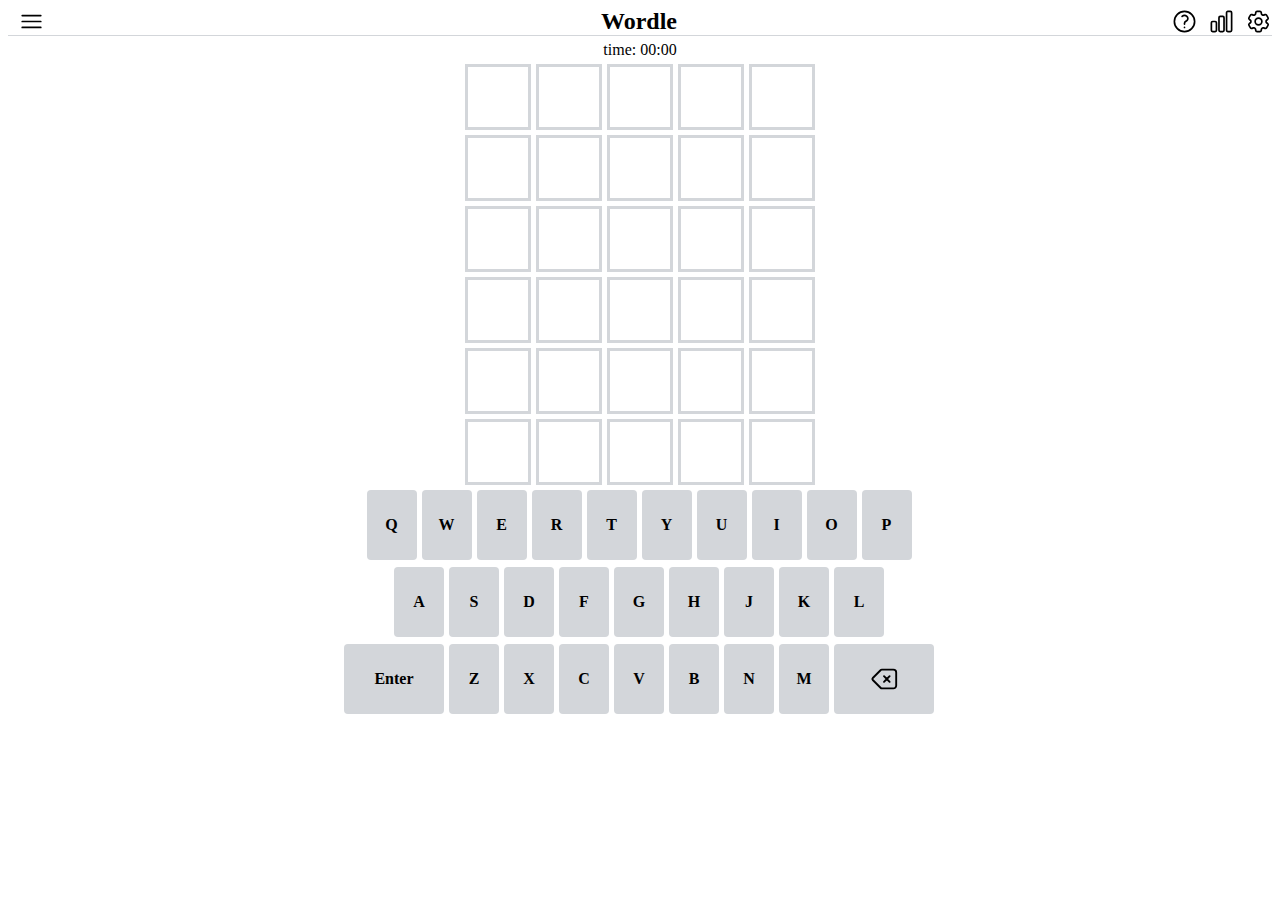
<file: index.html>
<!DOCTYPE html>
<html lang="en">
  <head>
    <meta charset="UTF-8" />
    <meta name="viewport" content="width=device-width, initial-scale=1.0" />
    <title>Document</title>
    <link rel="stylesheet" href="css/main.css" />
    <link rel="stylesheet" href="css/header.css" />
    <link rel="stylesheet" href="css/fotter.css" />
  </head>
  <body>
    <header>
      <div class="header-column">
        <div class="header-icon">
          <img src="assets/bar.svg" alt="" />
        </div>
      </div>
      <div class="header-title">Wordle</div>
      <div class="header-column">
        <div class="header-icon">
          <img src="assets/question.svg" alt="" />
        </div>
        <div class="header-icon">
          <img src="assets/chart-bar.svg" alt="" />
        </div>
        <div class="header-icon">
          <img src="assets/cog.svg" alt="" />
        </div>
      </div>
    </header>
    <main>
      <div id="timer">time: 00:00</div>
      <div class="board-row row-0">
        <div class="board-column" data-index="00"></div>
        <div class="board-column" data-index="01"></div>
        <div class="board-column" data-index="02"></div>
        <div class="board-column" data-index="03"></div>
        <div class="board-column" data-index="04"></div>
      </div>
      <div class="board-row row-1">
        <div class="board-column" data-index="10"></div>
        <div class="board-column" data-index="11"></div>
        <div class="board-column" data-index="12"></div>
        <div class="board-column" data-index="13"></div>
        <div class="board-column" data-index="14"></div>
      </div>
      <div class="board-row row-2">
        <div class="board-column" data-index="20"></div>
        <div class="board-column" data-index="21"></div>
        <div class="board-column" data-index="22"></div>
        <div class="board-column" data-index="23"></div>
        <div class="board-column" data-index="24"></div>
      </div>
      <div class="board-row row-3">
        <div class="board-column" data-index="30"></div>
        <div class="board-column" data-index="31"></div>
        <div class="board-column" data-index="32"></div>
        <div class="board-column" data-index="33"></div>
        <div class="board-column" data-index="34"></div>
      </div>
      <div class="board-row row-4">
        <div class="board-column" data-index="40"></div>
        <div class="board-column" data-index="41"></div>
        <div class="board-column" data-index="42"></div>
        <div class="board-column" data-index="43"></div>
        <div class="board-column" data-index="44"></div>
      </div>
      <div class="board-row row-5">
        <div class="board-column" data-index="50"></div>
        <div class="board-column" data-index="51"></div>
        <div class="board-column" data-index="52"></div>
        <div class="board-column" data-index="53"></div>
        <div class="board-column" data-index="54"></div>
      </div>
    </main>
    <footer>
      <div class="keyboard-row row-0">
        <div class="keyboard-column" data-key="Q">Q</div>
        <div class="keyboard-column" data-key="W">W</div>
        <div class="keyboard-column" data-key="E">E</div>
        <div class="keyboard-column" data-key="R">R</div>
        <div class="keyboard-column" data-key="T">T</div>
        <div class="keyboard-column" data-key="Y">Y</div>
        <div class="keyboard-column" data-key="U">U</div>
        <div class="keyboard-column" data-key="I">I</div>
        <div class="keyboard-column" data-key="O">O</div>
        <div class="keyboard-column" data-key="P">P</div>
      </div>
      <div class="keyboard-row row-1">
        <div class="keyboard-column" data-key="A">A</div>
        <div class="keyboard-column" data-key="S">S</div>
        <div class="keyboard-column" data-key="D">D</div>
        <div class="keyboard-column" data-key="F">F</div>
        <div class="keyboard-column" data-key="G">G</div>
        <div class="keyboard-column" data-key="H">H</div>
        <div class="keyboard-column" data-key="J">J</div>
        <div class="keyboard-column" data-key="K">K</div>
        <div class="keyboard-column" data-key="L">L</div>
      </div>
      <div class="keyboard-row row-2">
        <div class="keyboard-column_wide">Enter</div>
        <div class="keyboard-column" data-key="Z">Z</div>
        <div class="keyboard-column" data-key="X">X</div>
        <div class="keyboard-column" data-key="C">C</div>
        <div class="keyboard-column" data-key="V">V</div>
        <div class="keyboard-column" data-key="B">B</div>
        <div class="keyboard-column" data-key="N">N</div>
        <div class="keyboard-column" data-key="M">M</div>
        <div class="keyboard-column_wide">
          <div class="keyboard-block_wide img">
            <img src="assets/backspace.svg" alt="" />
          </div>
        </div>
      </div>
    </footer>
    <script src="js/index.js"></script>
  </body>
</html>
</file>
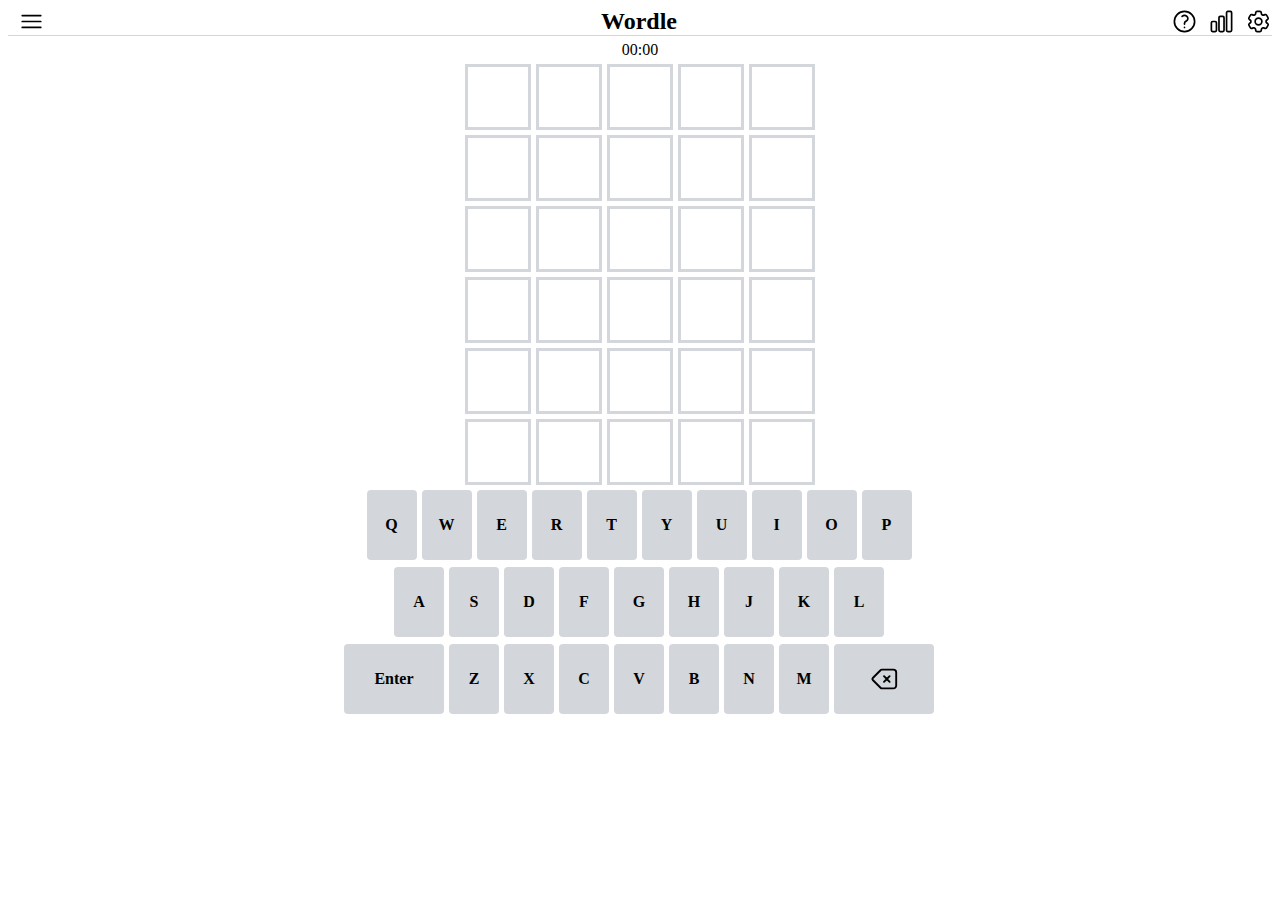
<file: static/index.html>
<!DOCTYPE html>
<html lang="en">
  <head>
    <meta charset="UTF-8" />
    <meta name="viewport" content="width=device-width, initial-scale=1.0" />
    <title>Document</title>
    <link rel="stylesheet" href="css/main.css" />
    <link rel="stylesheet" href="css/header.css" />
    <link rel="stylesheet" href="css/fotter.css" />
  </head>
  <body>
    <header>
      <div class="header-column">
        <div class="header-icon">
          <img src="assets/bar.svg" alt="" />
        </div>
      </div>
      <div class="header-title">Wordle</div>
      <div class="header-column">
        <div class="header-icon">
          <img src="assets/question.svg" alt="" />
        </div>
        <div class="header-icon">
          <img src="assets/chart-bar.svg" alt="" />
        </div>
        <div class="header-icon">
          <img src="assets/cog.svg" alt="" />
        </div>
      </div>
    </header>
    <main>
      <div id="timer">00:00</div>
      <div class="board-row row-0">
        <div class="board-column" data-index="00"></div>
        <div class="board-column" data-index="01"></div>
        <div class="board-column" data-index="02"></div>
        <div class="board-column" data-index="03"></div>
        <div class="board-column" data-index="04"></div>
      </div>
      <div class="board-row row-1">
        <div class="board-column" data-index="10"></div>
        <div class="board-column" data-index="11"></div>
        <div class="board-column" data-index="12"></div>
        <div class="board-column" data-index="13"></div>
        <div class="board-column" data-index="14"></div>
      </div>
      <div class="board-row row-2">
        <div class="board-column" data-index="20"></div>
        <div class="board-column" data-index="21"></div>
        <div class="board-column" data-index="22"></div>
        <div class="board-column" data-index="23"></div>
        <div class="board-column" data-index="24"></div>
      </div>
      <div class="board-row row-3">
        <div class="board-column" data-index="30"></div>
        <div class="board-column" data-index="31"></div>
        <div class="board-column" data-index="32"></div>
        <div class="board-column" data-index="33"></div>
        <div class="board-column" data-index="34"></div>
      </div>
      <div class="board-row row-4">
        <div class="board-column" data-index="40"></div>
        <div class="board-column" data-index="41"></div>
        <div class="board-column" data-index="42"></div>
        <div class="board-column" data-index="43"></div>
        <div class="board-column" data-index="44"></div>
      </div>
      <div class="board-row row-5">
        <div class="board-column" data-index="50"></div>
        <div class="board-column" data-index="51"></div>
        <div class="board-column" data-index="52"></div>
        <div class="board-column" data-index="53"></div>
        <div class="board-column" data-index="54"></div>
      </div>
    </main>
    <footer>
      <div class="keyboard-row row-0">
        <div class="keyboard-column" data-key="Q">Q</div>
        <div class="keyboard-column" data-key="W">W</div>
        <div class="keyboard-column" data-key="E">E</div>
        <div class="keyboard-column" data-key="R">R</div>
        <div class="keyboard-column" data-key="T">T</div>
        <div class="keyboard-column" data-key="Y">Y</div>
        <div class="keyboard-column" data-key="U">U</div>
        <div class="keyboard-column" data-key="I">I</div>
        <div class="keyboard-column" data-key="O">O</div>
        <div class="keyboard-column" data-key="P">P</div>
      </div>
      <div class="keyboard-row row-1">
        <div class="keyboard-column" data-key="A">A</div>
        <div class="keyboard-column" data-key="S">S</div>
        <div class="keyboard-column" data-key="D">D</div>
        <div class="keyboard-column" data-key="F">F</div>
        <div class="keyboard-column" data-key="G">G</div>
        <div class="keyboard-column" data-key="H">H</div>
        <div class="keyboard-column" data-key="J">J</div>
        <div class="keyboard-column" data-key="K">K</div>
        <div class="keyboard-column" data-key="L">L</div>
      </div>
      <div class="keyboard-row row-2">
        <div class="keyboard-column_wide">Enter</div>
        <div class="keyboard-column" data-key="Z">Z</div>
        <div class="keyboard-column" data-key="X">X</div>
        <div class="keyboard-column" data-key="C">C</div>
        <div class="keyboard-column" data-key="V">V</div>
        <div class="keyboard-column" data-key="B">B</div>
        <div class="keyboard-column" data-key="N">N</div>
        <div class="keyboard-column" data-key="M">M</div>
        <div class="keyboard-column_wide">
          <div class="keyboard-block_wide img">
            <img src="assets/backspace.svg" alt="" />
          </div>
        </div>
      </div>
    </footer>
    <script src="js/index.js"></script>
  </body>
</html>
</file>
<file: css/main.css>
main {
  display: flex;
  flex-direction: column;
  justify-content: center;
  align-items: center;
  gap: 5px;
}

.board-row {
  display: flex;
  justify-content: center;
  align-items: center;
  gap: 5px;
}

.board-column {
  display: flex;
  justify-content: center;
  align-items: center;
  border: 3px solid #d3d6da;
  width: 60px;
  height: 60px;
  font-weight: bold;
  font-size: 30px;
}
</file>
<file: css/header.css>
header {
  display: flex;
  justify-content: space-between;
  position: relative;
  border-bottom: 1px solid #d3d6da;
  margin-bottom: 5px;
}

.header-icon {
  display: flex;
  justify-content: center;
  align-items: center;
  height: 27px;
  width: 27px;
  margin-left: 10px;
}

.header-title {
  display: flex;
  justify-content: center;
  align-items: center;
  font-size: 3ch;
  font-weight: bold;
  transform: translateX(3ch);
}

.header-column {
  display: flex;
  justify-content: center;
  align-items: center;
}
</file>
<file: css/fotter.css>
fotter {
  display: flex;
  flex-direction: column;
  justify-content: end;
  align-items: center;
  gap: 5px;
}

.keyboard-row {
  display: flex;
  justify-content: center;
  align-items: center;
  gap: 5px;
  padding: 5px 2px 2px 0;
}

.keyboard-column {
  display: flex;
  justify-content: center;
  align-items: center;
  background-color: #d3d6da;
  width: 50px;
  height: 70px;
  border-radius: 0.5ch;
  font-weight: bold;
  font-size: 16px;
}

.keyboard-column_wide {
  display: flex;
  justify-content: center;
  align-items: center;
  background-color: #d3d6da;
  width: 100px;
  height: 70px;
  border-radius: 0.5ch;
  font-weight: bold;
  font-size: 16px;
}

.keyboard-column_wide img {
  display: flex;
  justify-content: center;
  align-items: center;
  width: 30px;
  height: 30px;
}
</file>
<file: static/css/main.css>
main {
  display: flex;
  flex-direction: column;
  justify-content: center;
  align-items: center;
  gap: 5px;
}

.board-row {
  display: flex;
  justify-content: center;
  align-items: center;
  gap: 5px;
}

.board-column {
  display: flex;
  justify-content: center;
  align-items: center;
  border: 3px solid #d3d6da;
  width: 60px;
  height: 60px;
  font-weight: bold;
  font-size: 30px;
}
</file>
<file: static/css/header.css>
header {
  display: flex;
  justify-content: space-between;
  position: relative;
  border-bottom: 1px solid #d3d6da;
  margin-bottom: 5px;
}

.header-icon {
  display: flex;
  justify-content: center;
  align-items: center;
  height: 27px;
  width: 27px;
  margin-left: 10px;
}

.header-title {
  display: flex;
  justify-content: center;
  align-items: center;
  font-size: 3ch;
  font-weight: bold;
  transform: translateX(3ch);
}

.header-column {
  display: flex;
  justify-content: center;
  align-items: center;
}
</file>
<file: static/css/fotter.css>
fotter {
  display: flex;
  flex-direction: column;
  justify-content: end;
  align-items: center;
  gap: 5px;
}

.keyboard-row {
  display: flex;
  justify-content: center;
  align-items: center;
  gap: 5px;
  padding: 5px 2px 2px 0;
}

.keyboard-column {
  display: flex;
  justify-content: center;
  align-items: center;
  background-color: #d3d6da;
  width: 50px;
  height: 70px;
  border-radius: 0.5ch;
  font-weight: bold;
  font-size: 16px;
}

.keyboard-column_wide {
  display: flex;
  justify-content: center;
  align-items: center;
  background-color: #d3d6da;
  width: 100px;
  height: 70px;
  border-radius: 0.5ch;
  font-weight: bold;
  font-size: 16px;
}

.keyboard-column_wide img {
  display: flex;
  justify-content: center;
  align-items: center;
  width: 30px;
  height: 30px;
}
</file>
